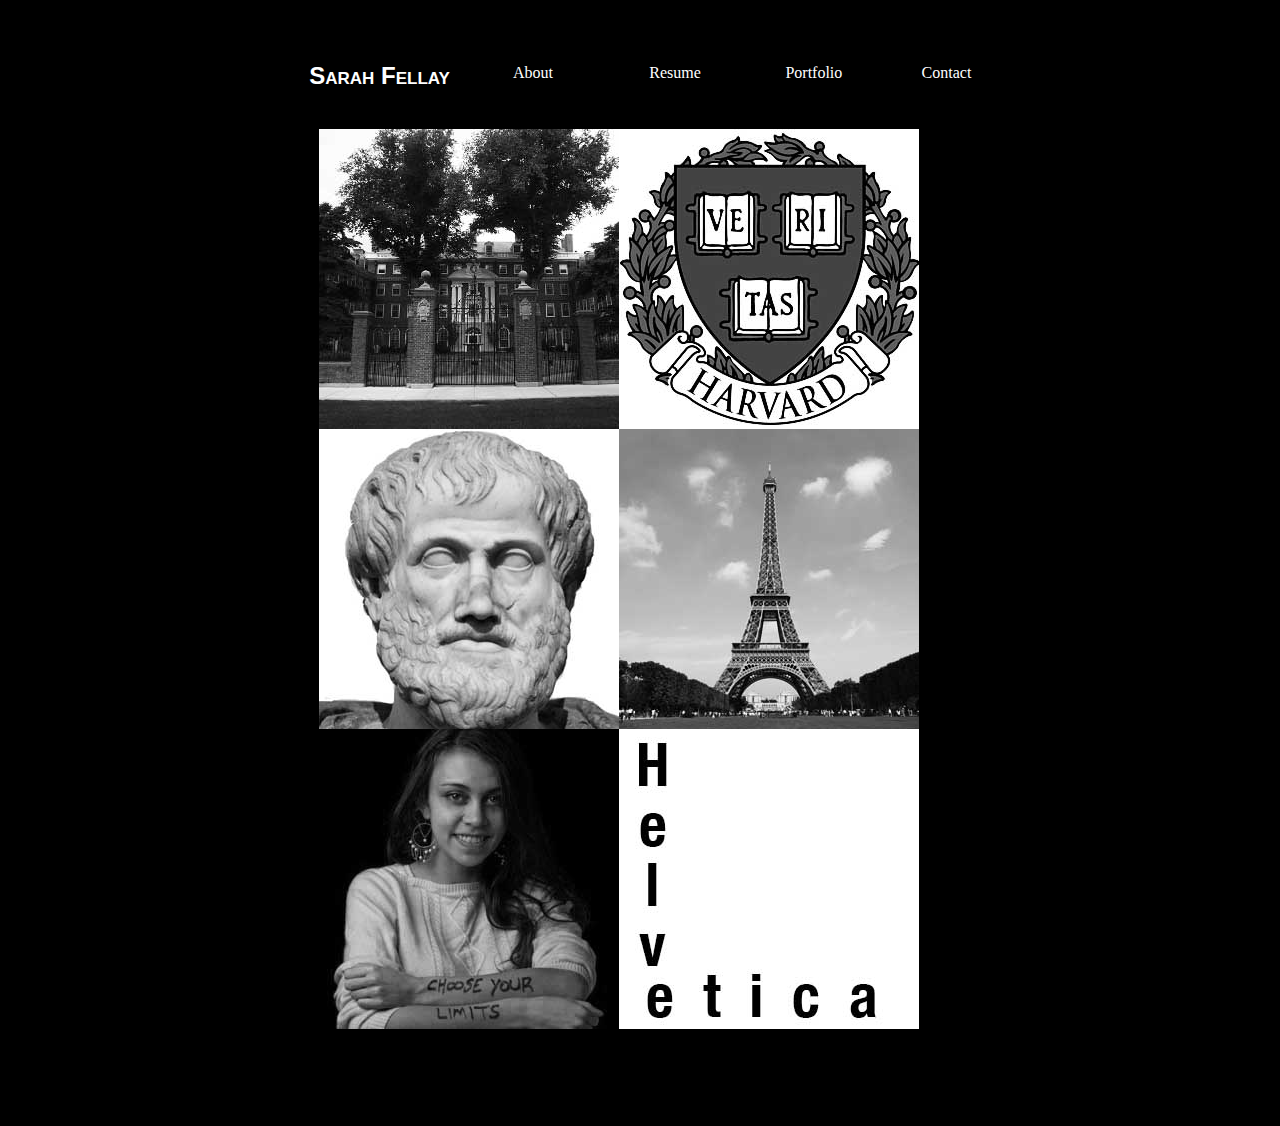
<file: index.html>
<!DOCTYPE html>

<head>
	<title>Sarah Fellay</title>

	<!-- CSS stylesheet-->
	<link rel="stylesheet" type="text/css" href="stylesheet.css"/>

	<!-- Google Web Fonts -->
	<link href='http://fonts.googleapis.com/css?family=Source+Sans+Pro:200,400,900' rel='stylesheet' type='text/css'/>

</head>

<body>
	<header>
		<div id="logo">Sarah Fellay</div>
		
		<nav>
			<ul>
				<li><a href="about.html">About</a></li>
				<li><a href="resume.html">Resume</a></li>
				<li><a href="portfolio.html">Portfolio</a></li>
				<li><a href="contact.html">Contact</a></li>
			</ul>
		</nav>

	</header>

	<div id="content">
		<div class="image_element" id="element1" title="Photo of Leverett House">
			<aside>{House}</aside>
			<article>
				<h2>Leverett</h2>
			</article>
		</div>

		<div class="image_element" id="element2" title="Harvard logo">
			<aside>{Class year}</aside>			
			<article>
				<h2>2016</h2>
			</article>
		</div>

		<div class="image_element" id="element3" title="Photo of Aristotle">
			<aside>{Concentration}</aside>			
			<article>
				<h2>Social Studies</h2>
			</article>
		</div>

		<div class="image_element" id="element4" title="Photo of Paris">
			<aside>{Hometown}</aside>			
			<article>
				<h2>Paris</h2>
			</article>
		</div>

		<div class="image_element" id="element5" title="Photo of Sarah Fellay">
		</div>		

		<div class="image_element" id="element6" title="Helvetica font">
			<aside>{Favorite font}</aside>			
			<article>
				<h2>Helvetica</h2>
			</article>
		</div>
	</div>

</body>

</html>
</file>
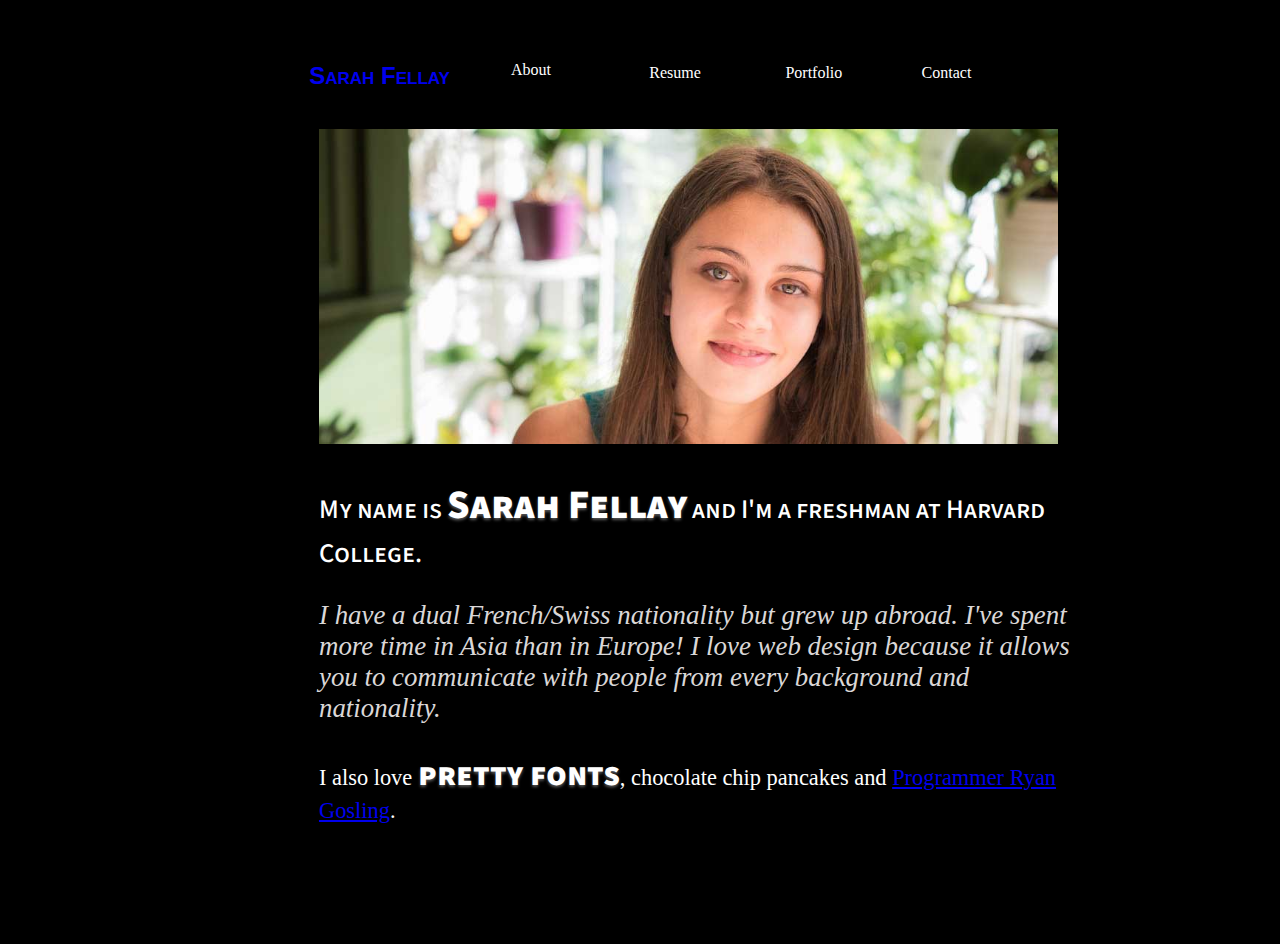
<file: about.html>
<!DOCTYPE html>
<head>
	<title>Sarah Fellay: About</title>

	<!-- CSS stylesheet-->
	<link rel="stylesheet" type="text/css" href="stylesheet.css">

	<!-- Google Web Fonts -->
	<link href='http://fonts.googleapis.com/css?family=Source+Sans+Pro:200,400,900' rel='stylesheet' type='text/css'>

</head>

<body>
	<header>
		<div id="logo"><a href="index.html">Sarah Fellay</a></div>
		
		<nav>
			<ul>
				<li>About</li>
				<li><a href="resume.html">Resume</a></li>
				<li><a href="portfolio.html">Portfolio</a></li>
				<li><a href="contact.html">Contact</a></li>
			</ul>
		</nav>
	</header>

	<div id="content">
		<div class="focus_picture">
			<img src="images/selfportrait.jpg" alt="Image of Sarah Fellay">
		</div>
		
		<p id="intro">My name is <em>Sarah Fellay</em> and I'm a freshman at Harvard College.</p>
		<p id="maintext">I have a dual French/Swiss nationality but grew up abroad. I've spent more time in Asia than in Europe! I love web design because it allows you to communicate with people from every background and nationality.</p>
		<p>I also love <em>pretty fonts</em>, chocolate chip pancakes and <a href="http://programmerryangosling.tumblr.com/">Programmer Ryan Gosling</a>.</p>

	</div>

</body>

</html>
</file>
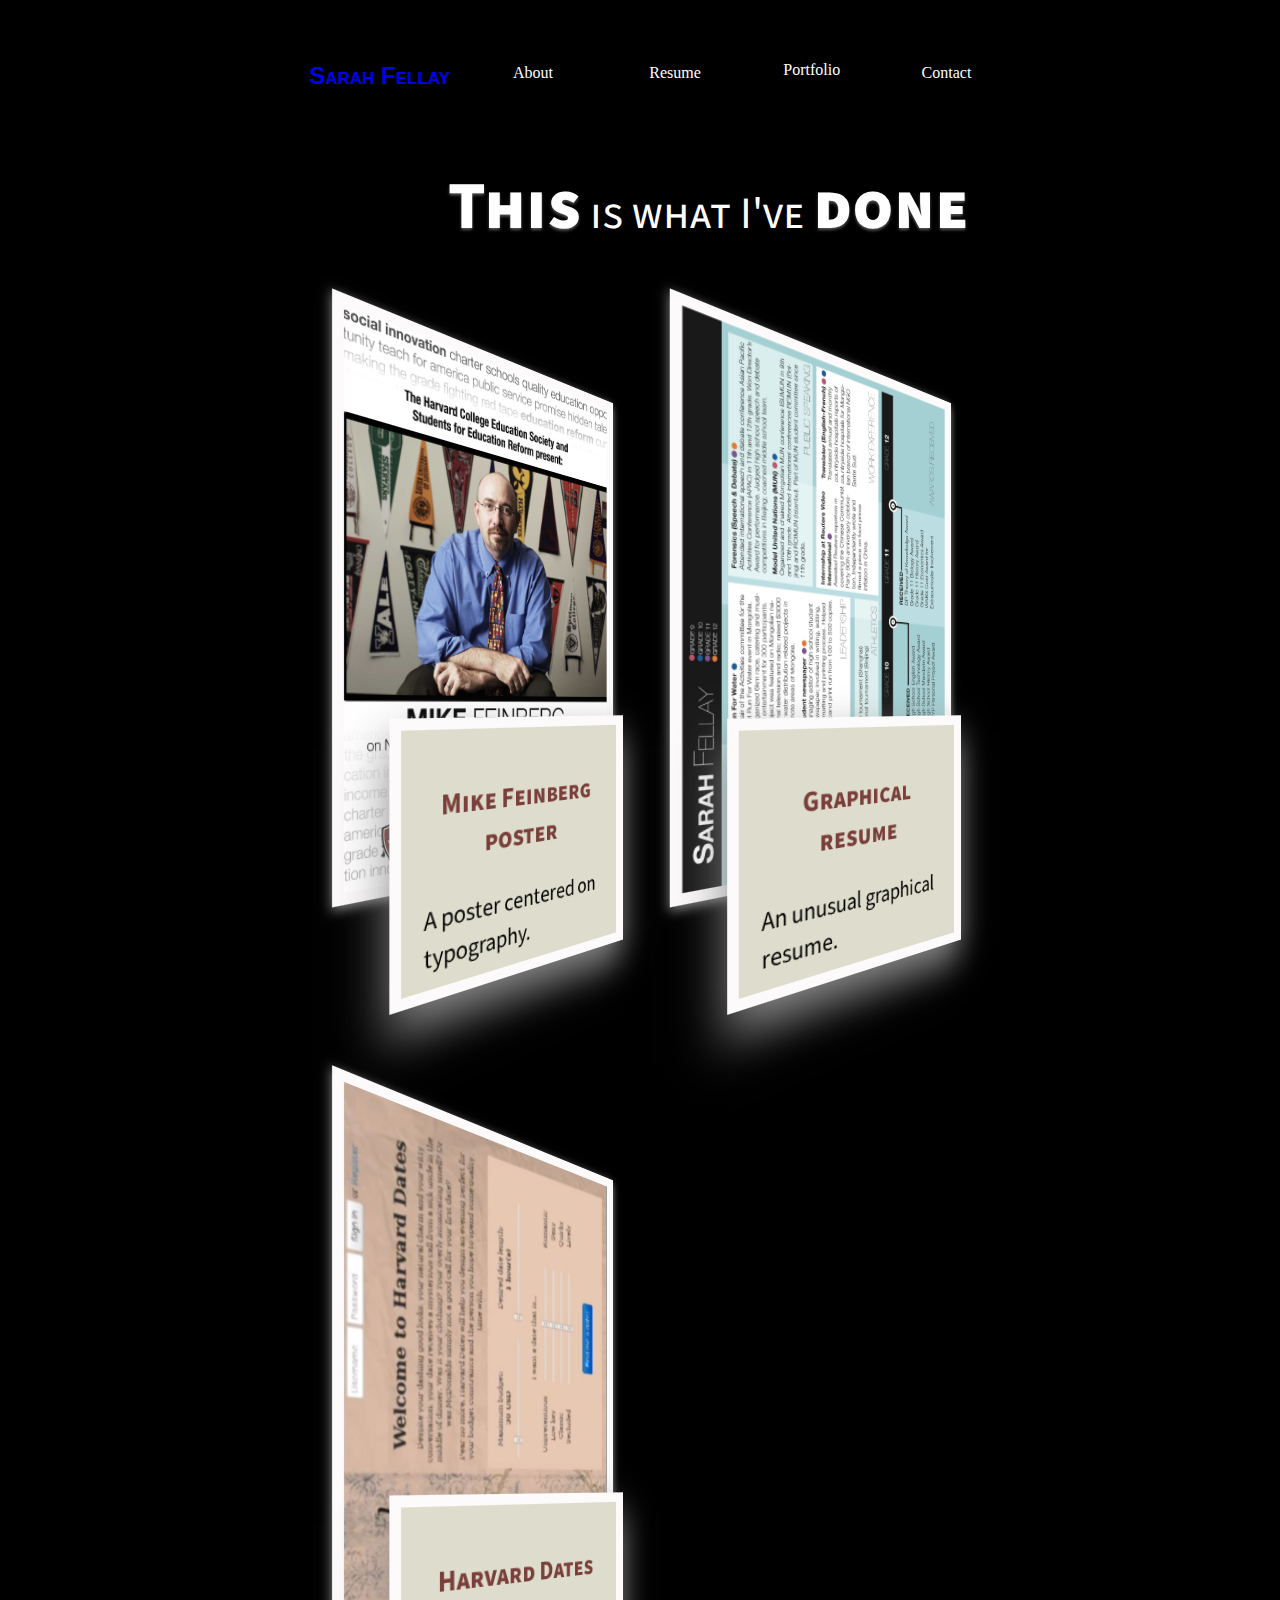
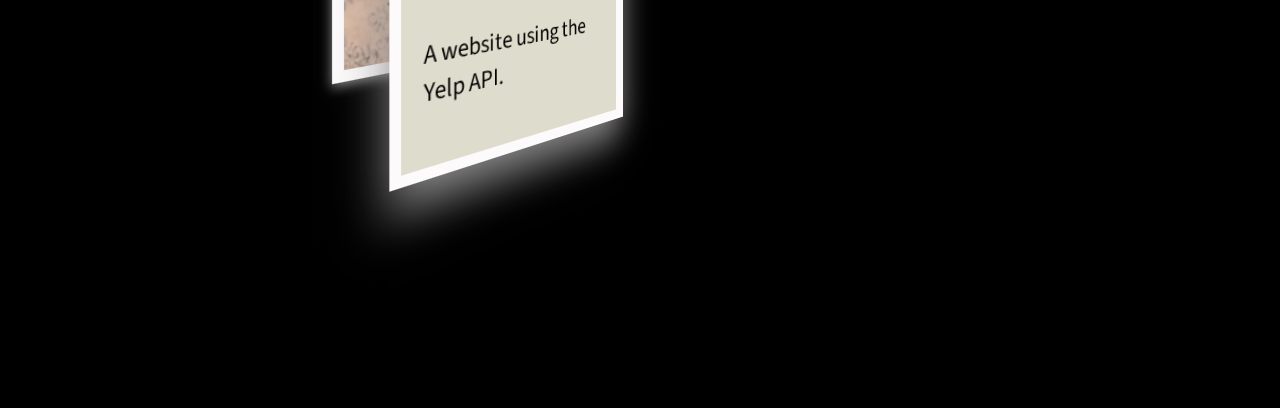
<file: portfolio.html>
<!DOCTYPE html>
<head>
	<title>Sarah Fellay: Portfolio</title>

	<!-- CSS stylesheet-->
	<link rel="stylesheet" type="text/css" href="stylesheet.css">

	<!-- Google Web Fonts -->
	<link href='http://fonts.googleapis.com/css?family=Source+Sans+Pro:200,400,900' rel='stylesheet' type='text/css'>

</head>

<body>
	<header>
		<div id="logo"><a href="index.html">Sarah Fellay</a></div>
		
		<nav>
			<ul>
				<li><a href="about.html">About</a></li>
				<li><a href="resume.html">Resume</a></li>
				<li>Portfolio</li>
				<li><a href="contact.html">Contact</a></li>
			</ul>
		</nav>
	</header>

	<div id="content">
		<h1><em>This</em> is what I've <em>done</em></h1>
        <ul id="work">
           <li>
              <img src="images/edsociety.jpg" alt="College Education Society Poster" />
              <div class="work_info">
                 <h3>Mike Feinberg poster</h3>
                 <p>A poster centered on typography.</p>
              </div>
           </li>

           <li>
              <img src="images/resume.png" alt="Graphical resume" />
              <div class="work_info">
                 <h3>Graphical resume</h3>
                 <p>An unusual graphical resume.</p>
              </div>
           </li>

           <li>
              <img src="images/website.png" alt="Harvard Dates website" />
              <div class="work_info">
                 <h3>Harvard Dates</h3>
                 <p>A website using the Yelp API.</p>
              </div>
           </li>

        </ul>

	</div>

</body>

</html>
</file>
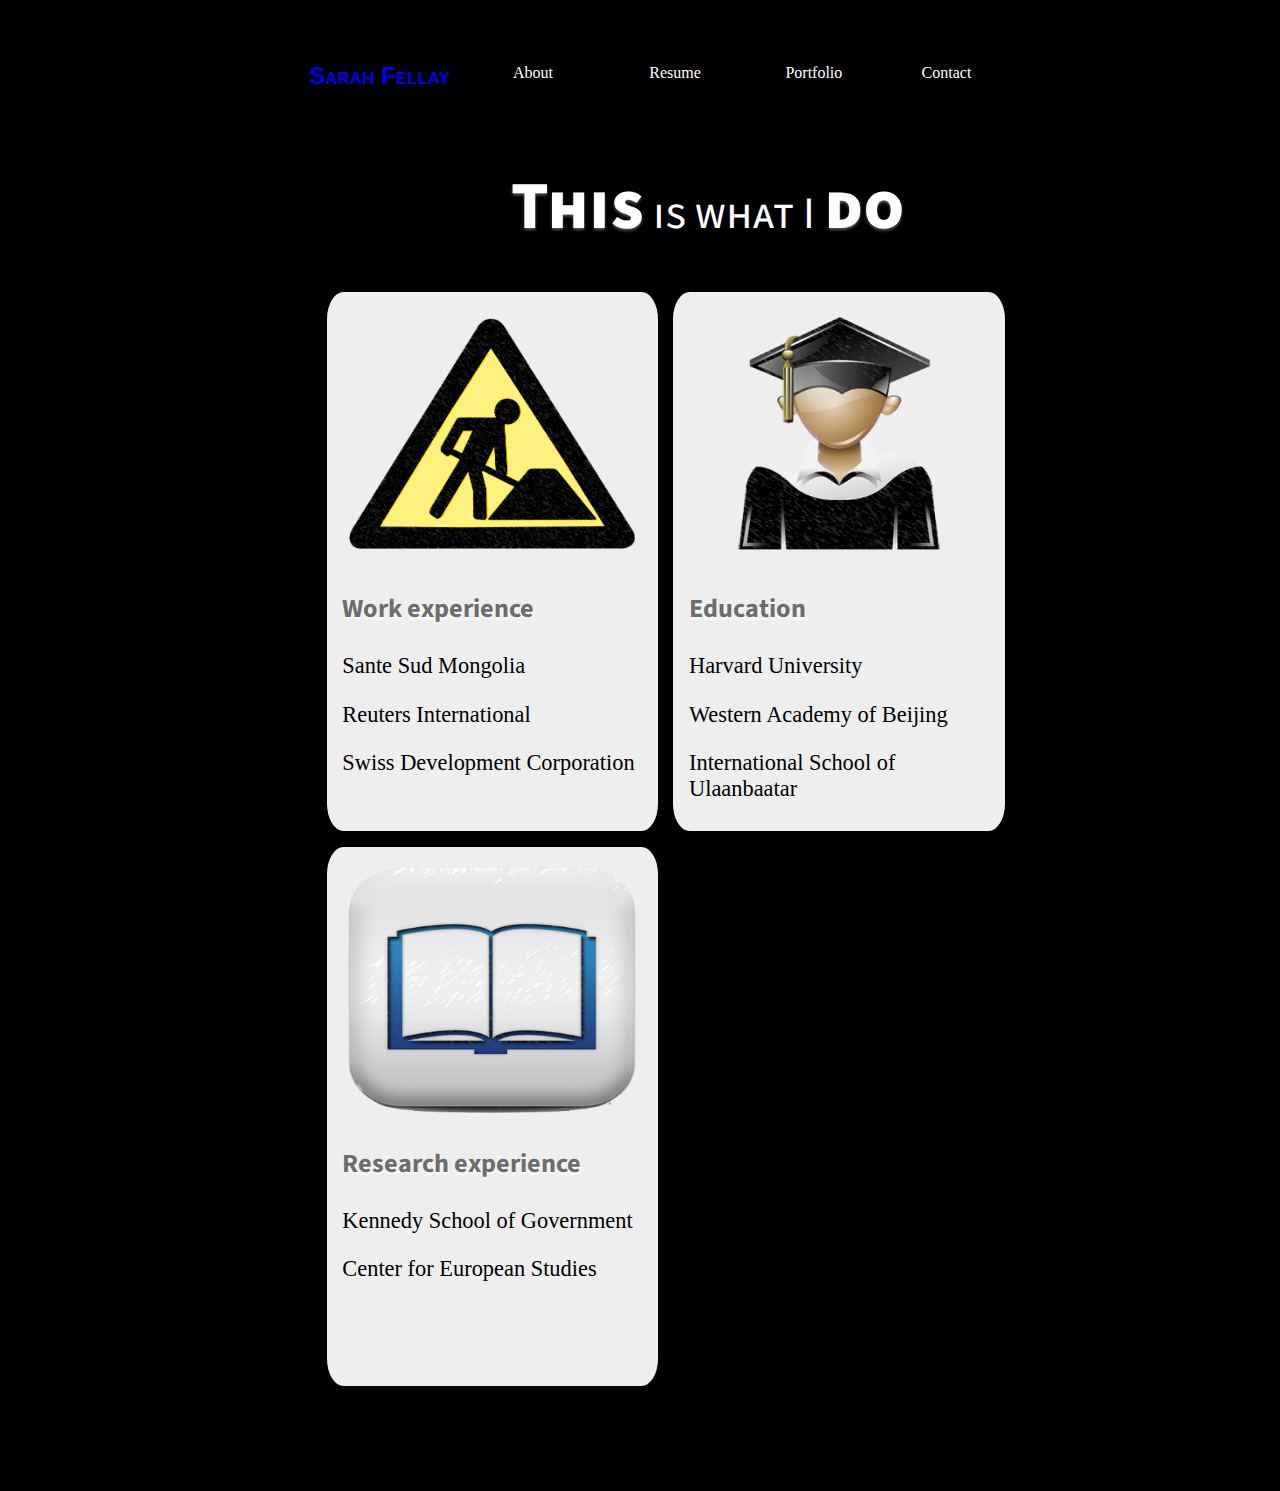
<file: resume.html>
<!DOCTYPE html>
<head>
	<title>Sarah Fellay: Contact</title>

	<!-- CSS stylesheet-->
	<link rel="stylesheet" type="text/css" href="stylesheet.css">

	<!-- Google Web Fonts -->
	<link href='http://fonts.googleapis.com/css?family=Source+Sans+Pro:200,400,900' rel='stylesheet' type='text/css'>

</head>

<body>
	<header>
		<div id="logo"><a href="index.html">Sarah Fellay</a></div>
		
		<nav>
			<ul>
				<li><a href="about.html">About</a></li>
				<li><a href="resume.html">Resume</a></li>
				<li><a href="portfolio.html">Portfolio</a></li>
				<li><a href="contact.html">Contact</a></li>
			</ul>
		</nav>
	</header>

	<div id="content">
		<h1><em>This</em> is what I <em>do</em></h1>
        <ul id="index_cards">
            <li id="work_experience" class="card">
            	<img src="images/work.png" alt="Icon of worker">
                <h3>Work experience</h3>
                <p>Sante Sud Mongolia</p>
                <p>Reuters International</p>
                <p>Swiss Development Corporation</p>
            </li>

            <li id="education" class="card">
                <img src="images/education.png" alt="Icon of education">
                <h3>Education</h3>
                <p>Harvard University</p>
                <p>Western Academy of Beijing</p>
                <p>International School of Ulaanbaatar</p>
            </li>

            <li id="research_experience" class="card">
                <img src="images/research.png" alt="Icon of research">     
                <h3>Research experience</h3>
                <p>Kennedy School of Government</p>
                <p>Center for European Studies</p>
            </li>
        </ul>

	</div>

</body>

</html>
</file>
<file: stylesheet.css>
/* Default: 940px and up  */
    
    /* General header styling for all pages*/
    body
    {
        background: #000;
        color: #FFF;
        margin: 1% 12% 5% 12%;
    }
    
    header
    {
        float: left;
        width: 80%;
        margin: 4% 15% 2% 15%;
        padding: 1%;
    }

    #logo
    {
        width: 20%;
        display: inline-block;
        font: small-caps bold 1.5em Helvetica, sans-serif;
    }

    #logo a
    {
        text-decoration: none;
        font: inherit;
    }

    nav
    {
        width: 70%;
        display: inline-block;
        margin: 0% 4% 0% 4%;
    }

    li
    {
        float: left;
        margin: 0% 3% 0% 2%;
        width: 20%;
    }

    li a
    {
        display: block;
        padding: 10%;
    }

    ul
    {
        list-style-type: none;
        margin: 0;
        padding: 0;
    }

    ul a:link, a:visited
    {
        width: 100%;
        padding: 2%;
        text-decoration: none;
        font: 1em Georgia, serif;
        color: inherit;

    }

    ul a:hover, a:active
    {
        background-color: #FFF;
        color: #000;
    }


    #content
    {
        float:left;
        width: 80%;
        margin: 1% 12% 10% 12%;
        padding: 0% 5% 0% 5%;
        font-family: Georgia, serif;
        font-size: 1.4em;

    }

    /* Styling for contact and about pages*/

    #content img
    {
        width: 100%;
    }

    #content h3
    {
        font-family: "Source Sans Pro", sans-serif;
    }

    #content #intro
    {
        font: small-caps 500 1.2em 'Source Sans Pro', sans-serif;
    }

    #content #maintext
    {
        color: #dad7d7;
        font: normal italic 300 1.2em Georgia, serif;
    }

    #content em
    {
        font: small-caps 800 1.5em 'Source Sans Pro', sans-serif;
        text-shadow: 0px 2px 3px #555;
    }

    .focus_picture
    {
        width: 95%;
        -webkit-transition: all 1s ease;
        -moz-transition: all 1s ease;
        -o-transition: all 1s ease;
        -ms-transition: all 1s ease;
        transition: all 1s ease;
    }

    .focus_picture:hover
    {
        border: 20px solid #FFF;
    }

    #purpose
    {
        float: left;
        width: 40%;
        color: #eee;
        margin: 2%;

    }

    .heading
    {
        font: 400 3em "Asap", sans-serif;
    }

    .extra_info
    {
        font: 300 1em "Asap", sans-serif;
    }

    #contact
    {
        float: left;
        width: 40%;
        margin: 2%;
        padding: 5% 1% 1% 2%;
    }


    /*Styling for the homepage*/

    .image_element
    {
        float: left;
        width: 300px;
        height: 300px;
    }

    article
    {
        display: none;
        position: relative;
        top: 50px;
        width: 80%;
        text-align: center;
        margin: 5% 5% 5% 10%;
        font: small-caps bold 2em Helvetica, sans-serif;
        color: #c61a1a;
    }

    aside
    {
        display: none;
        position: relative;
        top: 110px;
        width: 100%;
        margin: 0% 25% 0% 0%;
        text-align: center;
        font: small-caps 900 1.5em Helvetica, sans-serif;
        color: #000;
    }

    #element1
    {
        background-image: url("images/1_house.jpg")
    }

    #element1:hover, #element1:active
    {
        background-image: url("images/1_house_hover.jpg");
    }

    #element1:hover article
    {
        display: block;
    }

    #element1:hover aside
    {
        display: block;
    }

    #element2
    {
        background-image: url("images/2_class.jpg")
    }

    #element2:hover
    {
        background-image: url("images/2_class_hover.jpg")
    }

    #element2:hover article
    {
        display: block;
    }

    #element2:hover aside
    {
        display: block;
    }

    #element3
    {
        background-image: url("images/3_concentration.jpg")
    }

    #element3:hover
    {
        background-image: url("images/3_concentration_hover.jpg")

    }

    #element3:hover article
    {
        display: block;
        font-size: 1.5em;
        margin-top: 60px;
    }

    #element3:hover aside
    {
        display: block;
    }

    #element4
    {
        background-image: url("images/4_hometown.jpg")
    }

    #element4:hover
    {
        background-image: url("images/4_hometown_hover.jpg")
    }

    #element4:hover article
    {
        display: block;
    }

    #element4:hover aside
    {
        display: block;
    }

    #element5
    {
        background-image: url("images/5_sarah.jpg")
    }

    #element5:hover
    {
        background-image: url("images/5_sarah_hover.jpg")
    }

    #element6
    {
        background-image: url("images/6_font.jpg")
    }

    #element6:hover
    {
        background-image: url("images/6_font_hover.jpg")
    }

    #element6:hover article
    {
        display: block;
        font-size: 1.2em;
        margin: 60px 0px 0px 30px;
    }

    #element6:hover aside
    {
        display: block;
        margin-left: 10px;
    }

    /* Styling for the resume page */

    #content h1
    {
        text-align: center;
        font: small-caps 2em "Source Sans Pro", sans-serif;
    }
    .card
    {
        float: left;
        height: 500px;
        width: 300px;
        background-color: #eee;
        border-radius: 5%;
        padding: 2% 2% 3% 2%;
        margin: 1%;
        color: #000;

        -webkit-transition: all 0.5s ease;
        -moz-transition: all 0.5s ease;
        -o-transition: all 0.5s ease;
        -ms-transition: all 0.5s ease;
        transition: all 0.5s ease;
    }

    .card:hover
    {
        background-color: #fff;
        -webkit-transform: rotate(-10deg);
        -moz-transform: rotate(-10deg);
        -o-transform: rotate(-10deg);
        -ms-transform: rotate(-10deg);
        transform: rotate(-10deg);
    }

    .card h3
    {
        color: #6d6d6d;
        text-shadow: 0px 2px 3px #FFF;
    }

    .card img
    {
        height: 50%;
    }

    /* Styling for the portfolio page*/
    /* Adapted from tutorial at http://demo.marcofolio.net/3d_animation_css3 */

    #work
    { 
        list-style: none;
        margin: 100px 0;
        width: 100%;
    }

    #work li
    {
        display: inline-block;
        float: left;
        width: 300px;
        height: 700px;
        margin-bottom: 10%;
        -webkit-perspective: 500;
        -webkit-transform-style: preserve-3d;
        -webkit-transition-property: perspective;
        -webkit-transition-duration: 0.5s;
    }

    #work li:hover
    {
        -webkit-perspective: 5000;
    }
     
    #work li img
    {
        border:10px solid #fcfafa;
        -webkit-transform: rotateY(30deg);
        -moz-box-shadow:0 3px 10px #888;
        -webkit-box-shadow:0 3px 10px #888;
        -webkit-transition-property: transform;
        -webkit-transition-duration: 0.5s;
        width: 300px;
        height: 500px;
        margin-bottom: 10%;
    }
     
    #work li:hover img
    {
        -webkit-transform: rotateY(0deg);
    }

    .work_info
    {
        border:10px solid #fcfafa;
        padding:20px;
        width:200px;
        height:180px;
        background-color:#deddcd;
        margin:-195px 0 0 55px;
        position: absolute;
        -moz-box-shadow:0 20px 40px #888;
        -webkit-box-shadow:0 20px 40px #888;
        -webkit-transform: translateZ(30px) rotateY(30deg);
        -webkit-transition-property: transform, box-shadow, margin;
        -webkit-transition-duration: 0.5s;
        margin-bottom: 5%;
    }
     
    #work li:hover .work_info
    {
        -webkit-transform: rotateY(0deg);
        -webkit-box-shadow:0 5px 10px #888;
    }
     
    .work_info h3
    {
        color:#7a3f3a;
        font-variant: small-caps;
        font-family: Georgia, serif;
        text-align:center;
        padding: 0px;
    }
    
    .work_info p
    {
        color: #000;
        padding-bottom: 15px;
        font: 1em "Source Sans Pro", sans-serif;
    }

/* Tablets and e-readers*/
@media (min-width: 768px) and (max-width: 940px) {
    
    header
    {
        width: 100%;
        margin-left: 15%;
    }

    #logo
    {
        width: 100%;
        font-size: 3em;
        margin-bottom: 2%;
    }

    nav
    {
        width: 80%;
    }

    li
    {
        float: left;
        margin-right: 1%;
        width: 20%;
    }

    li a
    {
        display: block;
        padding: 2%;
    }

    #content
    {
        width: 600px;
        margin: 0% 15% 0% 15%;
    }
}

/* Landscape phones and down */
@media (max-width: 770px) {

    body
    {
        margin: 1% 5% 1% 5%;
    }

    header
    {
        width: 80%;
        padding-left: 4%;
    }

    #logo
    {
        width: 100%;
        font-size: 3em;
        margin: 5%;
    }

    nav
    {
        width: 100%;
        margin: 2% 50% 2% 2%;
    }

    li
    {
        width: 40%;
        margin: 1% 5% 2% 1%;

    }

    #content
    {
        width: 80%;
        margin: 0% 10% 0% 20%;
    }

    /* The information that usually appears on hover on the hompage 
        is already displayed, as smartphones have limited hover support. */

    article, aside
    {
        display: block;
    }

    #element1
    {
        background-image: url("images/1_house_hover.jpg")
    }
    #element2
    {
        background-image: url("images/2_class_hover.jpg")
    }
    #element3
    {
        background-image: url("images/3_concentration_hover.jpg")
    }

    #element3 article
    {
        display: block;
        font-size: 1.5em;
        margin-top: 60px;
    }

    #element3 aside
    {
        display: block;
    }

    #element4
    {
        background-image: url("images/4_hometown_hover.jpg")
    }
    #element6
    {
        background-image: url("images/6_font_hover.jpg")
    }

    #element6 article
    {
        display: block;
        font-size: 1.2em;
        margin: 60px 0px 0px 30px;
    }

    #element6 aside
    {
        display: block;
        margin-left: 10px;
    }

    #purpose
    {
        width: 80%;
        padding: 1%;
    }

    .heading
    {
        font-size: 2em;
    }

    #contact
    {
        width: 80%;
    }


}
</file>
